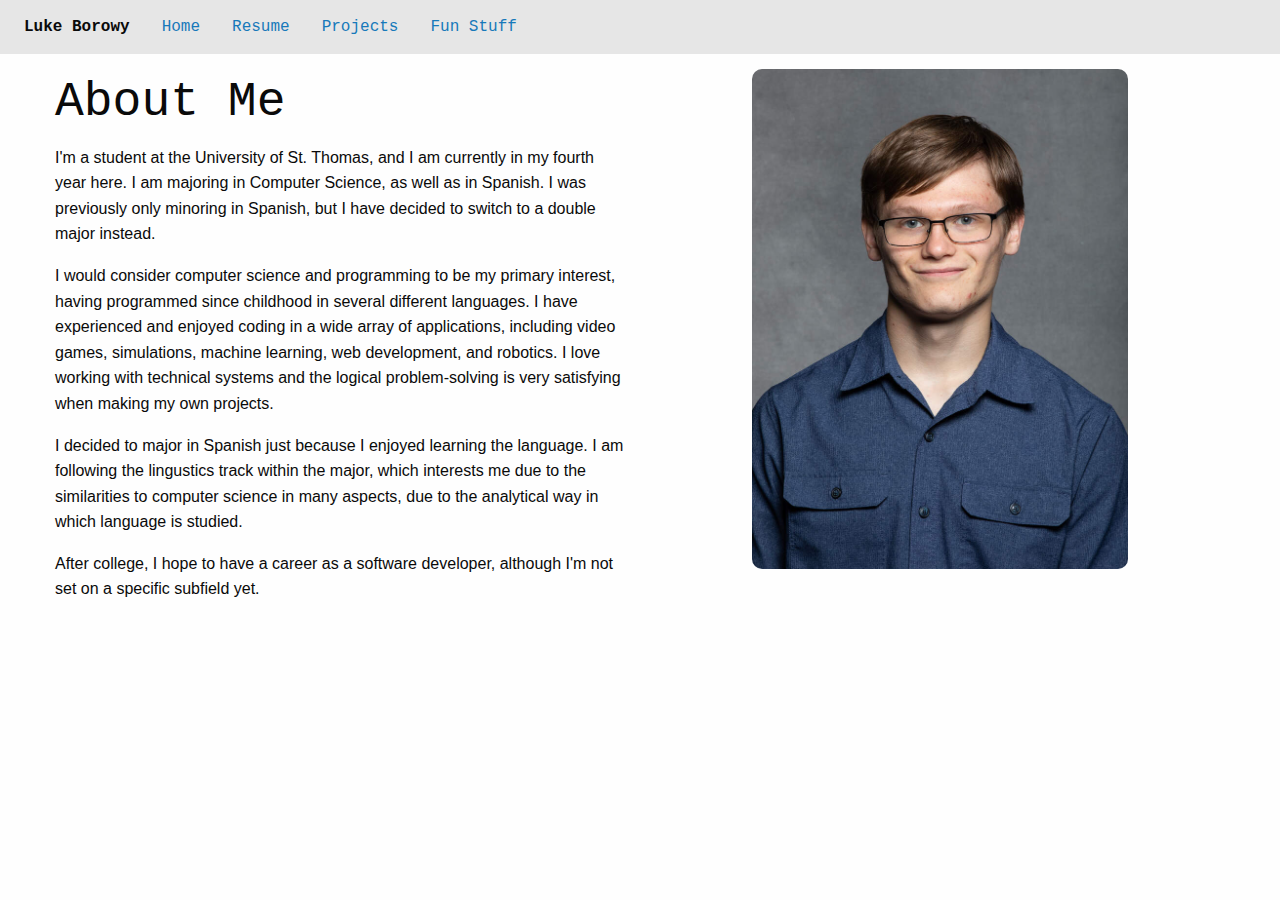
<file: index.html>
<!DOCTYPE html>
<html>

<head>
    <meta charset="utf-8">
    <meta name="viewport" content="width=device-width, initial-scale=1.0">
    <title>Luke Borowy - Home</title>
    <link rel="stylesheet" href="css/foundation.css">
    <link rel="stylesheet" href="css/style.css">
</head>

<body>
    <div class="title-bar hide-for-medium" data-responsive-toggle="main-menu">
        <button class="menu-icon" type="button" data-toggle="main-menu"></button>
        <div class="title-bar-title">Menu</div>
    </div>
    <div class="top-bar" id="main-menu">
        <div class="top-bar-left">
            <ul class="dropdown menu" data-dropdown-menu>
                <li class="menu-text">Luke Borowy</li>
                <li><a href="index.html">Home</a></li>
                <li><a href="resume.html">Resume</a></li>
                <li><a href="projects.html">Projects</a></li>
                <li><a href="fun.html">Fun Stuff</a></li>
            </ul>
        </div>
    </div>

    <div class="grid-container">
        <div class="grid-x grid-padding-x">
            <div class="cell medium-6">
                <h1>About Me</h1>
                <p>I'm a student at the University of St. Thomas, and I am currently in my fourth year here. I am majoring in Computer Science, as well as in Spanish. 
                    I was previously only minoring in Spanish, but I have decided to switch to a double major instead. </p>
                <p>
                    I would consider computer science and programming to be my primary interest, having programmed since childhood in several different languages. I have experienced and enjoyed coding in a wide array of applications, including video games, simulations, machine learning, web development, and robotics. I love working with technical systems and the logical problem-solving is very satisfying when making my own projects.
                </p>
                <p>
                    I decided to major in Spanish just because I enjoyed learning the language. I am following the lingustics track within the major, which interests me due to the similarities to computer science in many aspects, due to the analytical way in which language is studied.
                </p>
                <p>
                    After college, I hope to have a career as a software developer, although I'm not set on a specific subfield yet.
                </p>
            </div>
            <div class="cell medium-6">
                <a href="img/professional_photo.jpg"><img class="float-center" style="max-height:500px" src="img/professional_photo_small.jpg"></a>
            </div>
        </div>
    </div>
    <br />

    <script src="js/vendor/jquery.js"></script>
    <script src="js/vendor/what-input.js"></script>
    <script src="js/vendor/foundation.js"></script>
    <script type="application/javascript">
        $(document).foundation();
    </script>
</body>

</html>
</file>
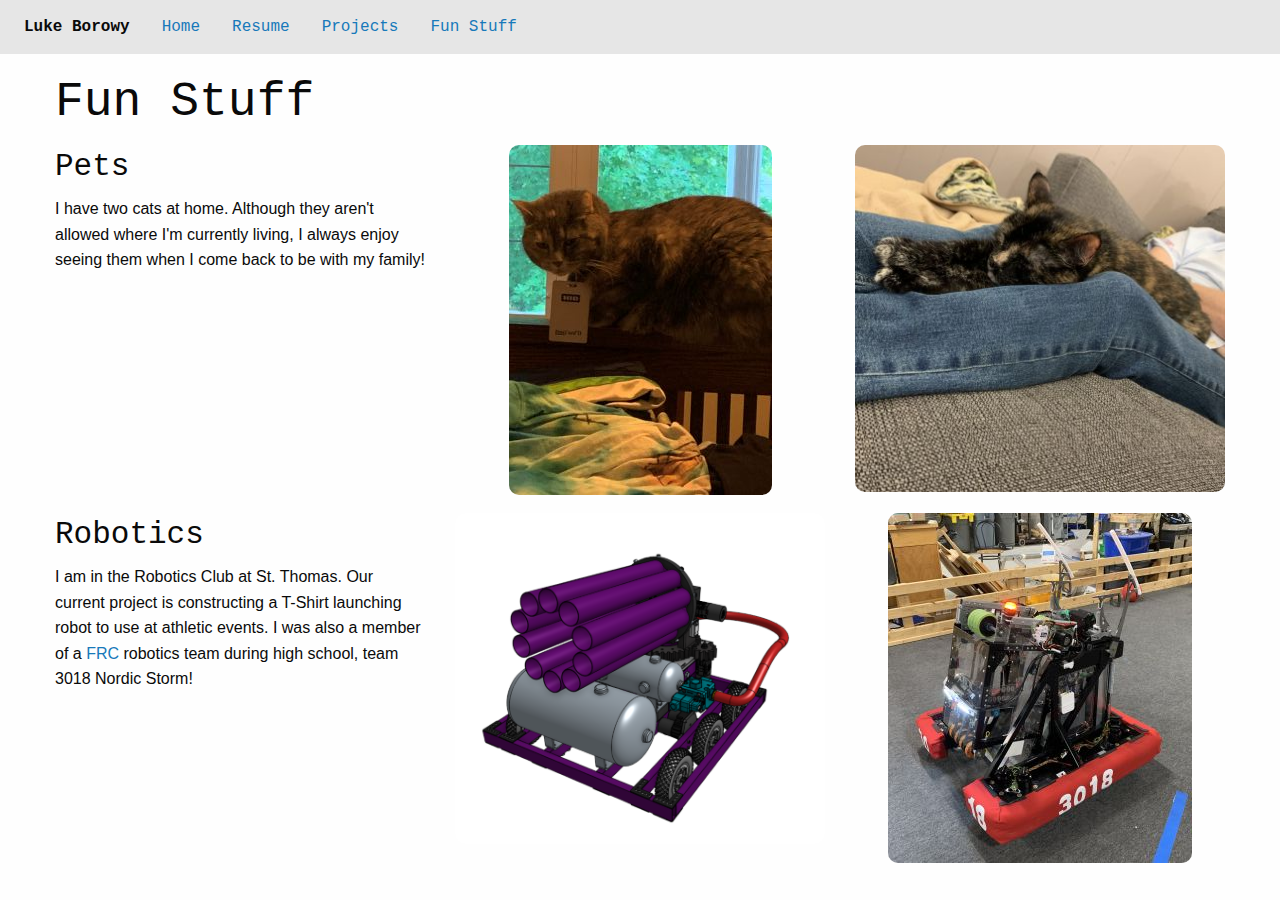
<file: fun.html>
<!DOCTYPE html>
<html>

<head>
    <meta charset="utf-8">
    <meta name="viewport" content="width=device-width, initial-scale=1.0">
    <title>Luke Borowy - Fun Stuff</title>
    <link rel="stylesheet" href="css/foundation.css">
    <link rel="stylesheet" href="css/style.css">
</head>

<body>
    <div class="title-bar hide-for-medium" data-responsive-toggle="main-menu">
        <button class="menu-icon" type="button" data-toggle="main-menu"></button>
        <div class="title-bar-title">Menu</div>
    </div>
    <div class="top-bar" id="main-menu">
        <div class="top-bar-left">
            <ul class="dropdown menu" data-dropdown-menu>
                <li class="menu-text">Luke Borowy</li>
                <li><a href="index.html">Home</a></li>
                <li><a href="resume.html">Resume</a></li>
                <li><a href="projects.html">Projects</a></li>
                <li><a href="fun.html">Fun Stuff</a></li>
            </ul>
        </div>
    </div>

    <div class="grid-container">
        <div class="grid-x grid-padding-x">
            <div class="cell">
                <h1>Fun Stuff</h1>
            </div>
        </div>
        <div class="grid-x grid-padding-x">
            <div class="cell medium-4">
                <h3>Pets</h3>
                <p>I have two cats at home. Although they aren't allowed where I'm currently living, I always enjoy seeing them when I come back to be with my family!</p>
            </div>
            <div class="cell medium-4 small-6">
                <a href="img/cat1.jpg"><img class="float-center" style="max-height:350px" src="img/cat1_small.jpg"></a>
            </div>
            <div class="cell medium-4 small-6">
                <a href="img/cat2.jpg"><img class="float-center" style="max-height:350px" src="img/cat2_small.jpg"></a>
            </div>
        </div>
        <br>
        <div class="grid-x grid-padding-x">
            <div class="cell medium-4">
                <h3>Robotics</h3>
                <p>I am in the Robotics Club at St. Thomas. Our current project is constructing a T-Shirt launching robot to use at athletic events. I was also a member of a <a href="https://www.firstinspires.org/" target="_blank">FRC</a> robotics team during high school, team 3018 Nordic Storm!</p>
            </div>
            <div class="cell medium-4 small-6">
                <a href="img/tshirt.png"><img class="float-center" style="max-height:350px" src="img/tshirt_small.png"></a>
            </div>
            <div class="cell medium-4 small-6">
                <a href="img/robot.jpg"><img class="float-center" style="max-height:350px" src="img/robot_small.jpg"></a>
            </div>
        </div>
    </div>
    <br />

    <script src="js/vendor/jquery.js"></script>
    <script src="js/vendor/what-input.js"></script>
    <script src="js/vendor/foundation.js"></script>
    <script type="application/javascript">
        $(document).foundation();
    </script>
</body>

</html>
</file>
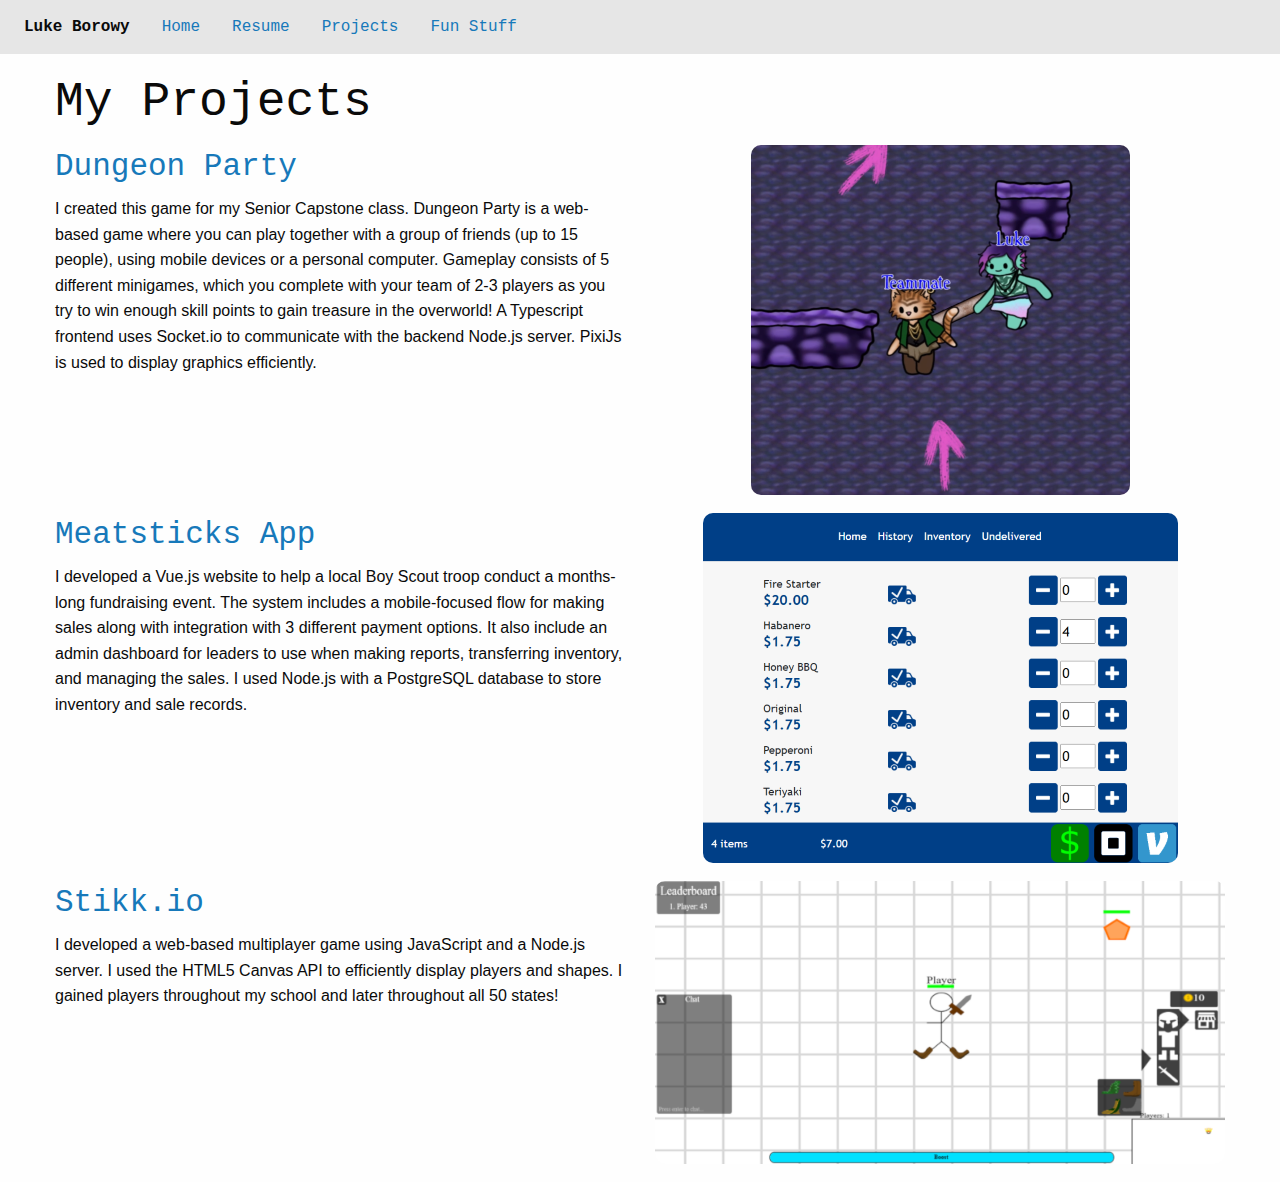
<file: projects.html>
<!DOCTYPE html>
<html>

<head>
    <meta charset="utf-8">
    <meta name="viewport" content="width=device-width, initial-scale=1.0">
    <title>Luke Borowy - Projects</title>
    <link rel="stylesheet" href="css/foundation.css">
    <link rel="stylesheet" href="css/style.css">
</head>

<body>
    <div class="title-bar hide-for-medium" data-responsive-toggle="main-menu">
        <button class="menu-icon" type="button" data-toggle="main-menu"></button>
        <div class="title-bar-title">Menu</div>
    </div>
    <div class="top-bar" id="main-menu">
        <div class="top-bar-left">
            <ul class="dropdown menu" data-dropdown-menu>
                <li class="menu-text">Luke Borowy</li>
                <li><a href="index.html">Home</a></li>
                <li><a href="resume.html">Resume</a></li>
                <li><a href="projects.html">Projects</a></li>
                <li><a href="fun.html">Fun Stuff</a></li>
            </ul>
        </div>
    </div>

    <div class="grid-container">
        <div class="grid-x grid-padding-x">
            <div class="cell">
                <h1>My Projects</h1>
            </div>
        </div>
        <div class="grid-x grid-padding-x">
            <div class="cell medium-6">
                <h3><a href="https://dungeonpartyust.netlify.app/" target="_blank">Dungeon Party</a></h3>
                <p>I created this game for my Senior Capstone class. Dungeon Party is a web-based game where you can play together with a group of friends (up to 15 people), using mobile devices or a personal computer. Gameplay consists of 5 different minigames, which you complete with your team of 2-3 players as you try to win enough skill points to gain treasure in the overworld! A Typescript frontend uses Socket.io to communicate with the backend Node.js server. PixiJs is used to display graphics efficiently.</p>
            </div>
            <div class="cell medium-6">
                <a href="img/dungeon_party.png"><img class="float-center" style="max-height:350px" src="img/dungeon_party_small.png"></a>
            </div>
        </div>
        <br>
        <div class="grid-x grid-padding-x">
            <div class="cell medium-6">
                <h3><a href="https://troop58.netlify.app/" target="_blank">Meatsticks App</a></h3>
                <p>I developed a Vue.js website to help a local Boy Scout troop conduct a months-long fundraising event. The system includes a mobile-focused flow for making sales along with integration with 3 different payment options. It also include an admin dashboard for leaders to use when making reports, transferring inventory, and managing the sales. I used Node.js with a PostgreSQL database to store inventory and sale records.</p>
            </div>
            <div class="cell medium-6">
                <a href="img/meatsticks.png"><img class="float-center" style="max-height:350px" src="img/meatsticks_small.png"></a>
            </div>
        </div>
        <br>
        <div class="grid-x grid-padding-x">
            <div class="cell medium-6">
                <h3><a href="http://lukegame.x10host.com/" target="_blank">Stikk.io</a></h3>
                <p>I developed a web-based multiplayer game using JavaScript and a Node.js server. I used the HTML5 Canvas API to efficiently display players and shapes. I gained players throughout my school and later throughout all 50 states!</p>
            </div>
            <div class="cell medium-6">
                <a href="img/stikkio.png"><img class="float-center" style="max-height:350px" src="img/stikkio_small.png"></a>
            </div>
        </div>
    </div>
    <br />

    <script src="js/vendor/jquery.js"></script>
    <script src="js/vendor/what-input.js"></script>
    <script src="js/vendor/foundation.js"></script>
    <script type="application/javascript">
        $(document).foundation();
    </script>
</body>

</html>
</file>
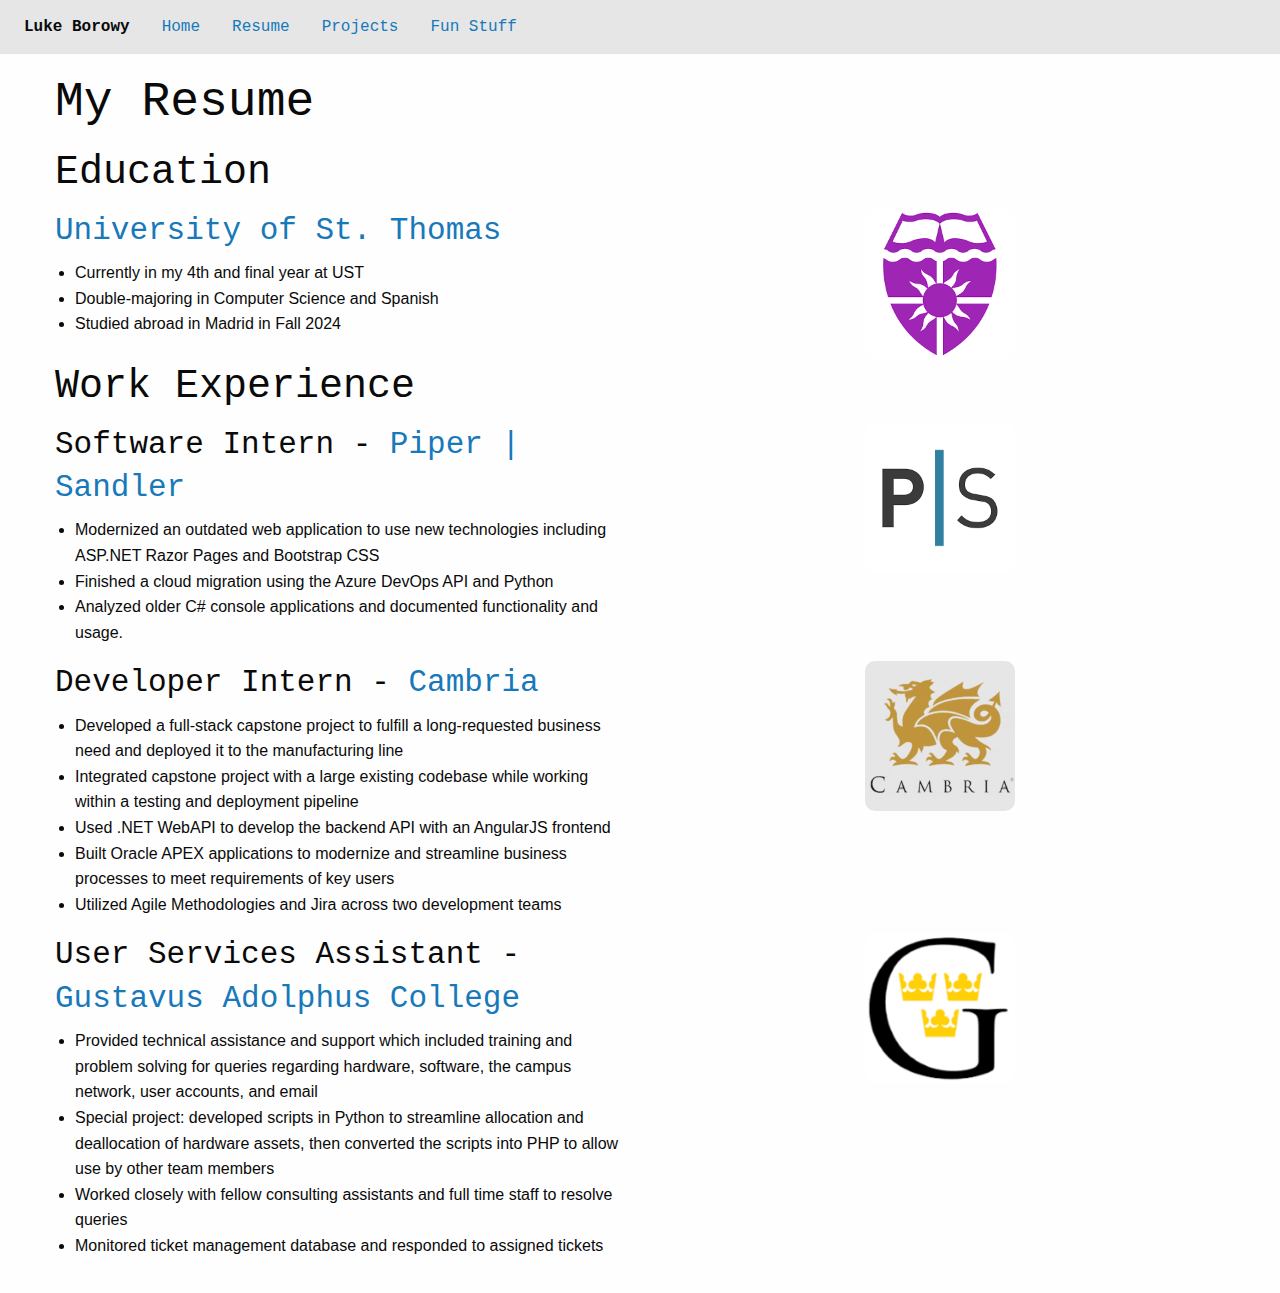
<file: resume.html>
<!DOCTYPE html>
<html>

<head>
    <meta charset="utf-8">
    <meta name="viewport" content="width=device-width, initial-scale=1.0">
    <title>Luke Borowy - Resume</title>
    <link rel="stylesheet" href="css/foundation.css">
    <link rel="stylesheet" href="css/style.css">
</head>

<body>
    <div class="title-bar hide-for-medium" data-responsive-toggle="main-menu">
        <button class="menu-icon" type="button" data-toggle="main-menu"></button>
        <div class="title-bar-title">Menu</div>
    </div>
    <div class="top-bar" id="main-menu">
        <div class="top-bar-left">
            <ul class="dropdown menu" data-dropdown-menu>
                <li class="menu-text">Luke Borowy</li>
                <li><a href="index.html">Home</a></li>
                <li><a href="resume.html">Resume</a></li>
                <li><a href="projects.html">Projects</a></li>
                <li><a href="fun.html">Fun Stuff</a></li>
            </ul>
        </div>
    </div>

    <div class="grid-container">
        <div class="grid-x grid-padding-x">
            <div class="cell">
                <h1>My Resume</h1>
            </div>
        </div>
        <div class="grid-x grid-padding-x">
            <div class="cell">
                <h2>Education</h2>
            </div>
            <div class="cell medium-6">
                <h3><a href="https://stthomas.edu" target="_blank">University of St. Thomas</a></h3>
                <ul>
                    <li>Currently in my 4th and final year at UST</li>
                    <li>Double-majoring in Computer Science and Spanish</li>
                    <li>Studied abroad in Madrid in Fall 2024</li>
                </ul>
            </div>
            <div class="cell medium-6">
                <img class="float-center" style="height:150px" src="img/ust.png">
            </div>
        </div>
        <div class="grid-x grid-padding-x">
            <div class="cell">
                <h2>Work Experience</h2>
            </div>
            <div class="cell medium-6">
                <h3>Software Intern - <a href="https://www.pipersandler.com/" target="_blank">Piper | Sandler</a></h3>
                <ul>
                    <li>Modernized an outdated web application to use new technologies including ASP.NET Razor Pages and Bootstrap CSS</li>
                    <li>Finished a cloud migration using the Azure DevOps API and Python</li>
                    <li>Analyzed older C# console applications and documented functionality and usage.</li>
                </ul>
            </div>
            <div class="cell medium-6">
                <img class="float-center" style="height:150px" src="img/pipersandler.png">
            </div>
        </div>
        <div class="grid-x grid-padding-x">
            <div class="cell medium-6">
                <h3>Developer Intern - <a href="https://www.cambriausa.com/" target="_blank">Cambria</a></h3>
                <ul>
                    <li>Developed a full-stack capstone project to fulfill a long-requested business need and deployed it to the manufacturing line</li>
                    <li>Integrated capstone project with a large existing codebase while working within a testing and deployment pipeline</li>
                    <li>Used .NET WebAPI to develop the backend API with an AngularJS frontend</li>
                    <li>Built Oracle APEX applications to modernize and streamline business processes to meet requirements of key users</li>
                    <li>Utilized Agile Methodologies and Jira across two development teams</li>
                </ul>
            </div>
            <div class="cell medium-6">
                <img class="float-center" style="height:150px" src="img/cambria.png">
            </div>
        </div>
        <div class="grid-x grid-padding-x">
            <div class="cell medium-6">
                <h3>User Services Assistant - <a href="https://gustavus.edu/" target="_blank">Gustavus Adolphus College</a></h3>
                <ul>
                    <li>Provided technical assistance and support which included training and problem solving for queries regarding hardware, software, the campus network, user accounts, and email</li>
                    <li>Special project: developed scripts in Python to streamline allocation and deallocation of hardware assets, then converted the scripts into PHP to allow use by other team members</li>
                    <li>Worked closely with fellow consulting assistants and full time staff to resolve queries</li>
                    <li>Monitored ticket management database and responded to assigned tickets</li>
                </ul>
            </div>
            <div class="cell medium-6">
                <img class="float-center" style="height:150px" src="img/gustavus.png">
            </div>
        </div>
    </div>
    <br />

    <script src="js/vendor/jquery.js"></script>
    <script src="js/vendor/what-input.js"></script>
    <script src="js/vendor/foundation.js"></script>
    <script type="application/javascript">
        $(document).foundation();
    </script>
</body>

</html>
</file>
<file: css/style.css>
body {
  font: 1rem Arial, Helvetica, sans-serif;
}
p {
  font-family: Arial, Helvetica, sans-serif;
}
img {
  border-radius: 10px;
}
#main-menu {
  margin-bottom: 15px;
}
h1, h2, h3, .menu li {
  font-family: 'Courier New', Courier, monospace;
}
</file>
